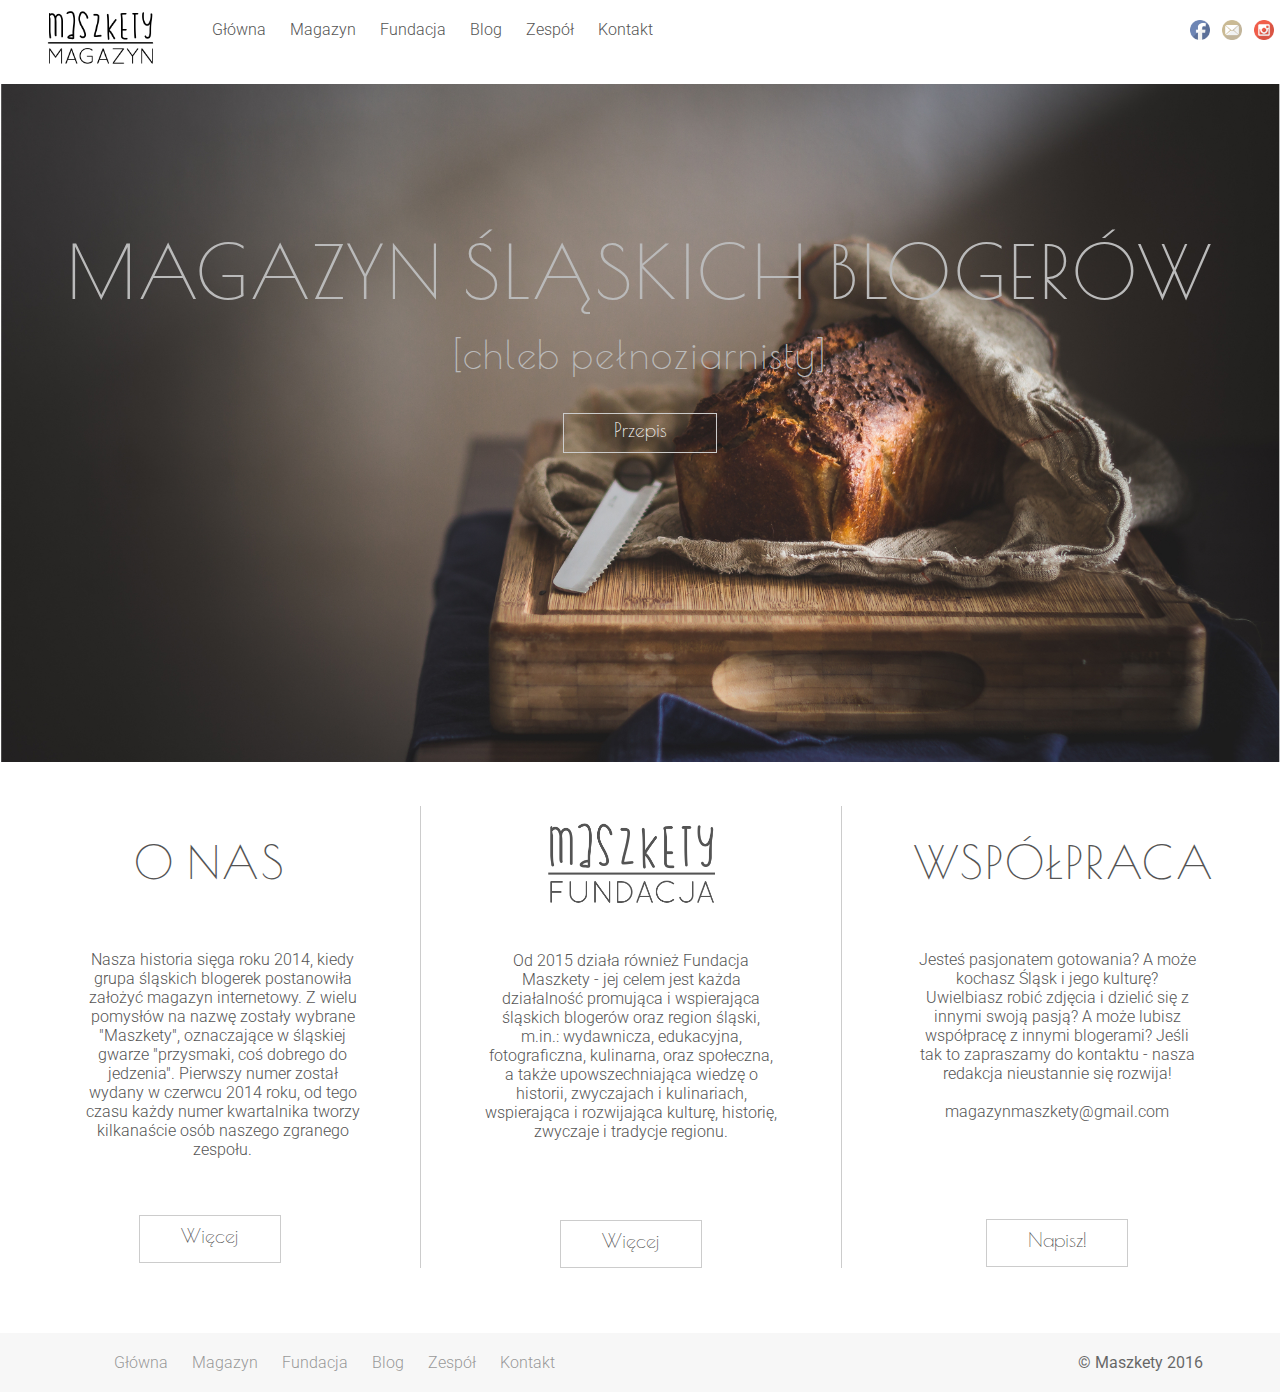
<file: HTML/index.html>
<!DOCTYPE html>
<html lang="pl-PL">
	<head>
		<meta charset="UTF-8">
		<title> Maszkety - magazyn śląskich blogerów </title>
		<meta name="description" content="Lokalne i sezonowe przepisy, a do tego co nieco o historii i kulturze Śląska.">
		<meta name="keywords" content="Magazyn Maszkety, Maszkety, śląscy blogerzy, Śląsk">
		<meta name="author" content="Katarzyna Godlewska">
		<link href='https://fonts.googleapis.com/css?family=Roboto:400,100,300,100italic,300italic,400italic&subset=latin,latin-ext,cyrillic' rel='stylesheet' type='text/css'>
		<link href='https://fonts.googleapis.com/css?family=Poiret+One|Lato&subset=latin,latin-ext' rel='stylesheet' type='text/css'>
		<link rel="stylesheet" href="index.css" type="text/css">
	</head>
	
	<body>

		<header id="header" role="banner">
		<div id="site-banner">
	
			<!-- Logo -->
			<div id="logo">
			<a class="site-logo" href="http://magazynmaszkety.pl" rel="home"><img src="images/logo.png" alt="logo"></a>

			</div>

			<!-- Menu główne -->

			<a href="javascript:void(0);" class="rwd-icon" onclick="responsiveFunction()">☰</a>
			<nav class="main-navigation">
			<ul class="main-menu" id="main-nav">
				
				<li class="menu-item1"><a href="link_main">Główna</a></li>
				<li class="menu-item2"><a href="link_magazine">Magazyn</a></li>
				<li class="menu-item3"><a href="link_fundation">Fundacja</a></li>
				<li class="menu-item4"><a href="link_blog">Blog </a></li>
				<li class="menu-item5"><a href="link_about">Zespół</a></li>
				<li class="menu-item6"><a href="mailto:magazynmaszkety@gmail.com">Kontakt</a></li>
				
				
			</ul>
			</nav>

			<!-- Menu social media -->
			<nav class="social-navigation">
			<ul class="social-menu">

				<li class="social-item2"><a href="link_instagram"><img src="images/icon_insta.png" alt="logo"></a></li>
				<li class="social-item3"><a href="mailto: magazynmaszkety@gmail.com"><img src="images/icon_mail.png" alt="logo"></a></li>
				<li class="social-item1"><a href="link_facebook"><img src="images/icon_fb.png" alt="logo"></a></li>
			</ul>
			</nav>


		
		</div>

		<script>
			function responsiveFunction() {
    			var x = document.getElementById("main-nav");
   				 if (x.className === "main-menu") {
       				 x.className += " responsive";} 

       			else {
       				 x.className = "main-menu";
   					 }
}
</script>
		</header>

		<!-- Zdjęcie oraz teksty na nim -->
		<div class="content">
			<div class="photo-content">
			<img id="background" src="images/background.jpg" alt="background">

			<p class="main-text"> 
			<span class="magazine-title">MAGAZYN ŚLĄSKICH BLOGERÓW </span>
			<br> 
			<br>

			<span class="recipie-title">[chleb pełnoziarnisty]</span>
			
			<br>
			<br>
			<a href="link_recipie" class="recipie-button">Przepis</a>
			</p>
			</div>
		</div>

		<!-- Trzy kolumny -->

		<div class="content-columns">
		
			<div class="about">

				<p class="about-column">

				<span class="about-title">O NAS</span>
				<br>
				<br>
				<span class="about-text"> Nasza historia sięga roku 2014, kiedy grupa śląskich blogerek postanowiła założyć magazyn internetowy. Z wielu pomysłów na nazwę zostały wybrane "Maszkety", oznaczające w śląskiej gwarze "przysmaki, coś dobrego do jedzenia". Pierwszy numer został wydany w czerwcu 2014 roku, od tego czasu każdy numer kwartalnika tworzy kilkanaście osób naszego zgranego zespołu. </span>
				<br>
				<br>
				<a href="link_about" class="about-button">Więcej</a>

				</p>
			
			</div>

			<div class="fundation">
			
				<a class="fundation-logo" rel="home"><img src="images/logo_fundacja.png" alt="logo_fundacja"></a>

				<p class="fundation-text">

				Od 2015 działa również Fundacja Maszkety - jej celem jest każda działalność promująca i wspierająca śląskich blogerów oraz region śląski, m.in.: wydawnicza, edukacyjna, fotograficzna, kulinarna, oraz społeczna, a także upowszechniająca wiedzę o historii, zwyczajach i kulinariach, wspierająca i rozwijająca kulturę, historię, zwyczaje i tradycje regionu.
				<br>
				<br>
				<a href="link_fundation" class="fundation-button">Więcej</a>

				</p>

			</div>

			<div class="cooperation">
			
				<p class="cooperation-column">

				<span class="cooperation-title"> WSPÓŁPRACA </span>
				<br>
				<br>
				<span class="cooperation-text"> Jesteś pasjonatem gotowania? A może kochasz Śląsk i jego kulturę? Uwielbiasz robić zdjęcia i dzielić się z innymi swoją pasją? A może lubisz współpracę z innymi blogerami? Jeśli tak to zapraszamy do kontaktu - nasza redakcja nieustannie się rozwija! <br><br>
				magazynmaszkety@gmail.com </span>
				
				<br>
				<a href="mailto:magazynmaszkety@gmail.com" class="cooperation-button">Napisz!</a>

				</p>

			</div>

		</div>


		
	</body>

	<footer id="footer">
		<div id="site-footer">
			<nav class="footer-navigation">
			<ul class="footer-menu">
				
				<li class="footer-item1"><a href="link_main">Główna</a></li>
				<li class="footer-item2"><a href="link_magazine">Magazyn</a></li>
				<li class="footer-item3"><a href="link_fundation">Fundacja</a></li>
				<li class="footer-item4"><a href="link_blog">Blog </a></li>
				<li class="footer-item5"><a href="link_about">Zespół</a></li>
				<li class="footer-item6"><a href="link_contact">Kontakt</a></li>
			</ul>
			</nav>

			<p id="copyrights"> © Maszkety 2016 </p>
		</div>
	</footer>
	
</html>
</file>
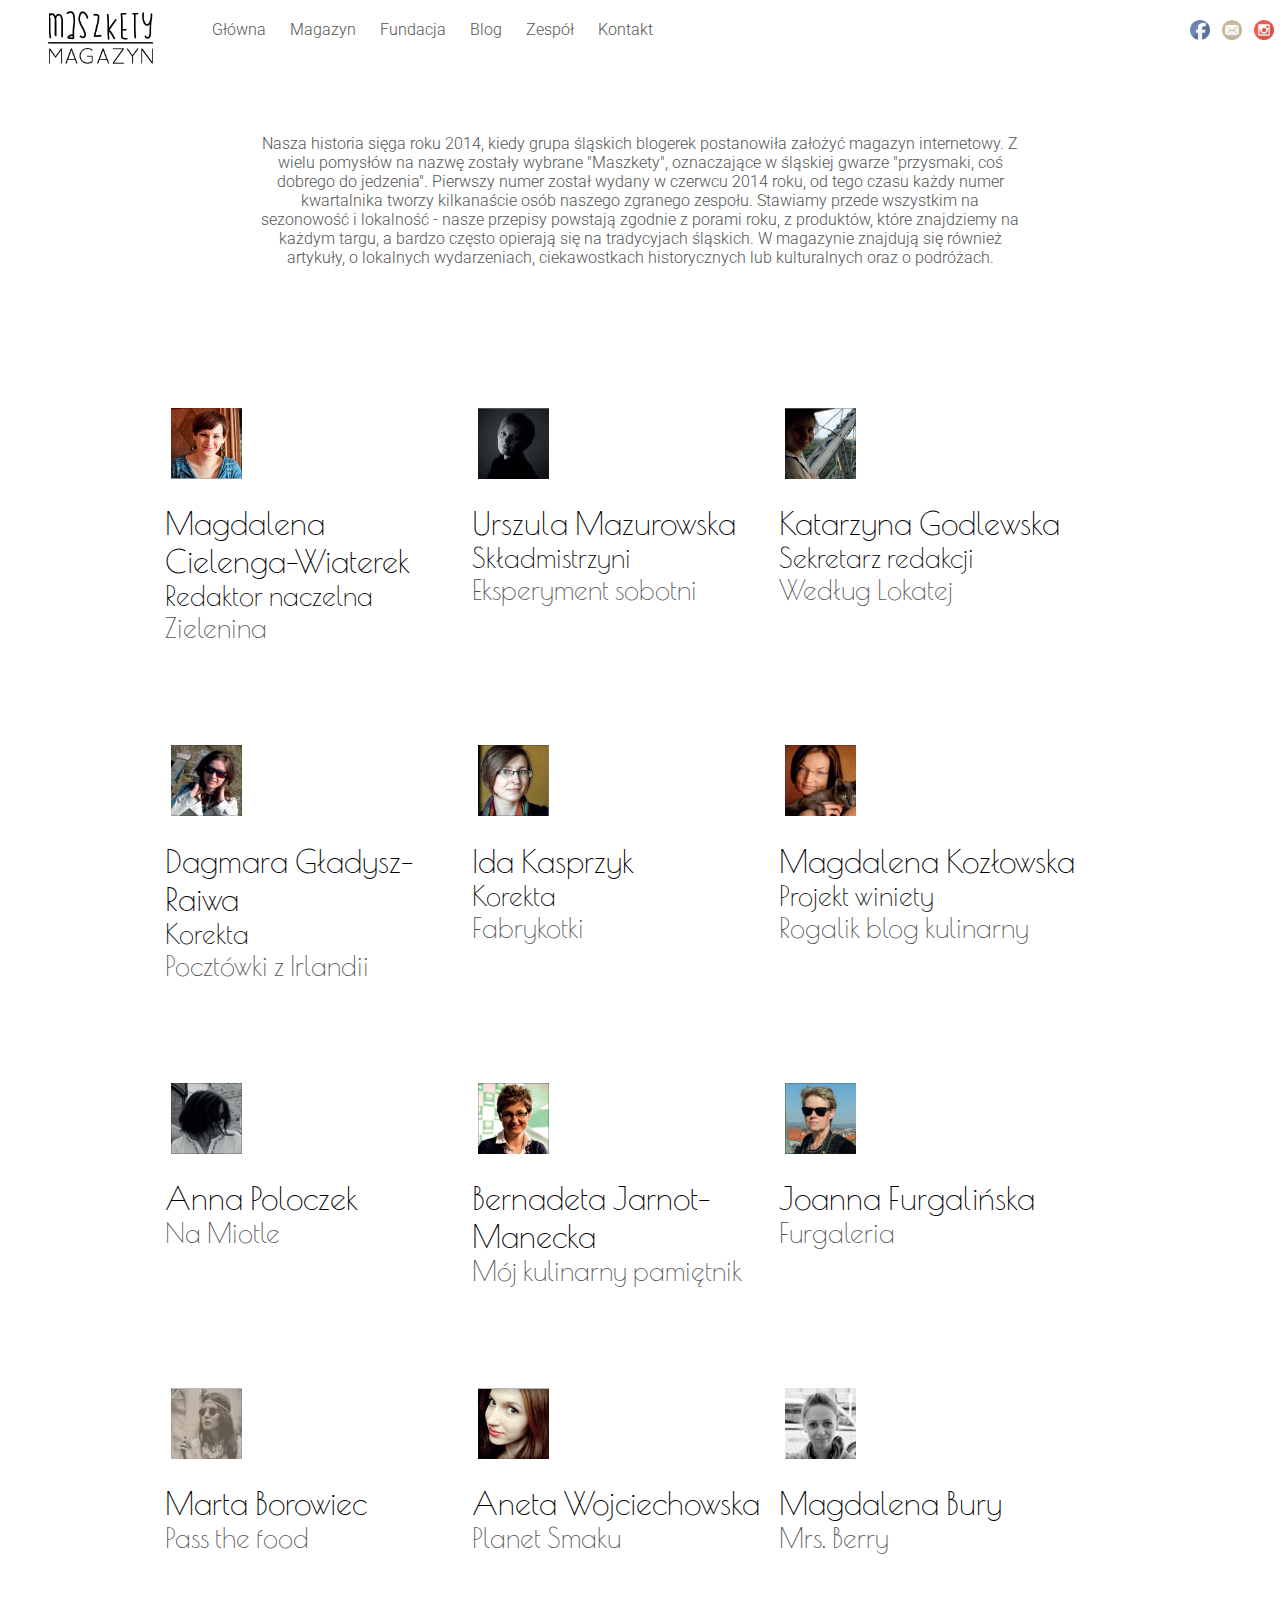
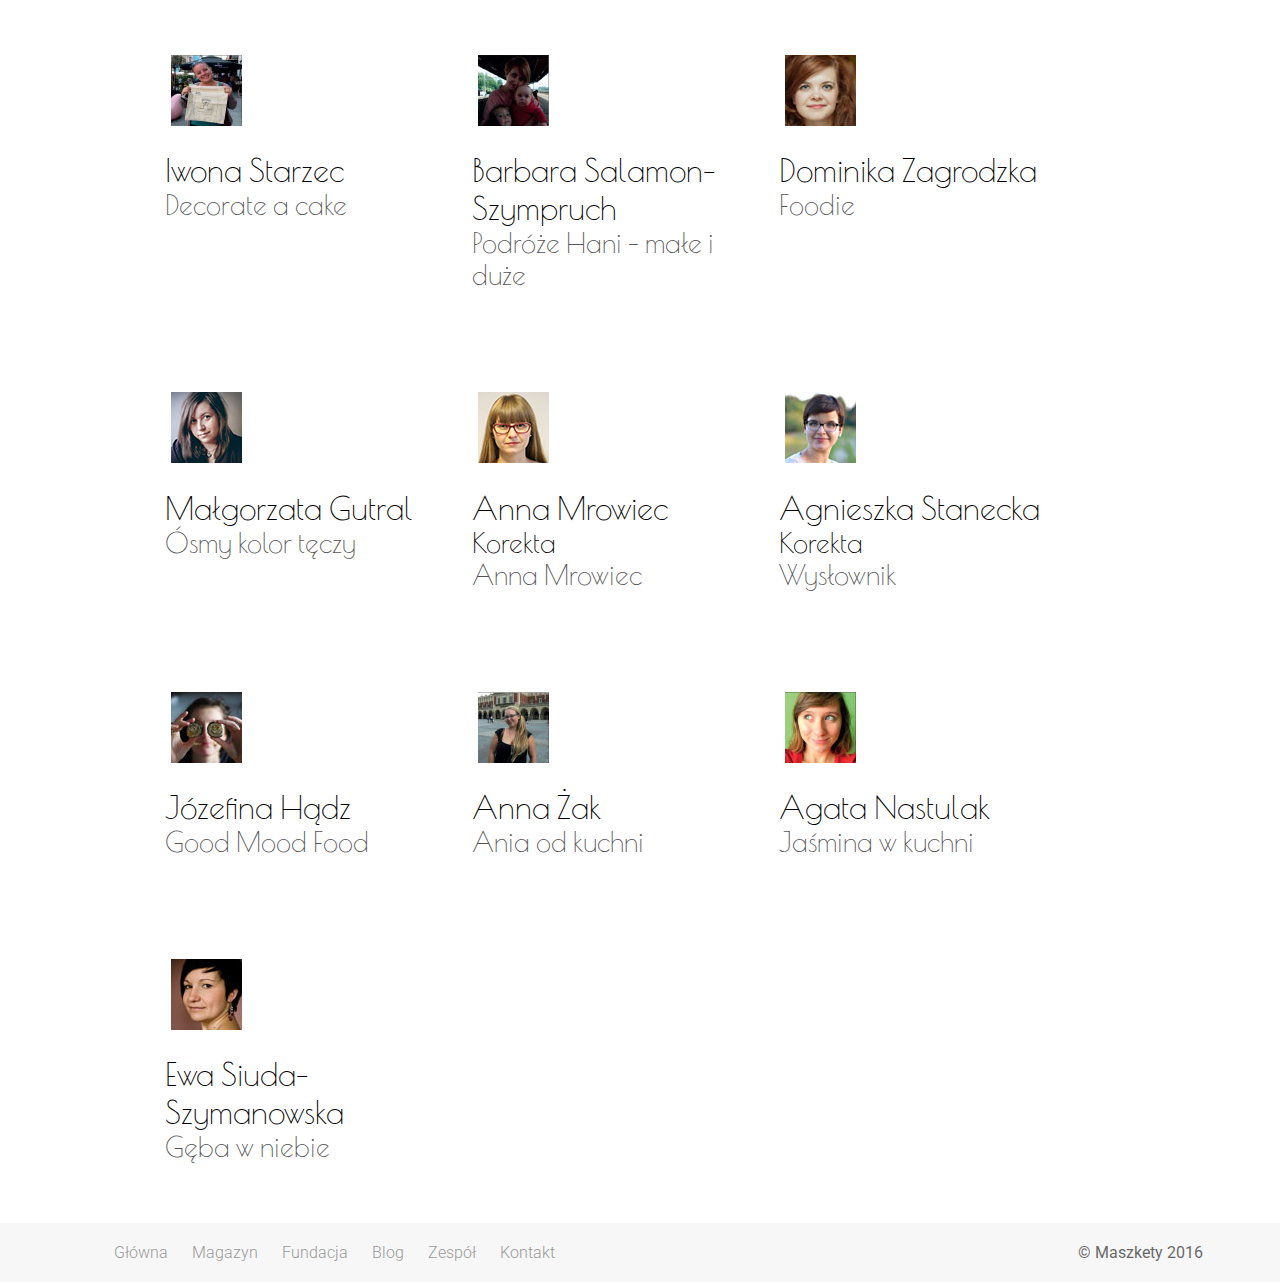
<file: HTML/about.html>
<!DOCTYPE html>
<html lang="pl-PL">
	<head>
		<meta charset="UTF-8">
		<title> Maszkety - magazyn śląskich blogerów </title>
		<meta name="description" content="Nasze numery.">
		<meta name="keywords" content="Magazyn Maszkety, Maszkety, śląscy blogerzy, Śląsk">
		<meta name="author" content="Katarzyna Godlewska">
		<link href='https://fonts.googleapis.com/css?family=Roboto:400,100,300,100italic,300italic,400italic&subset=latin,latin-ext,cyrillic' rel='stylesheet' type='text/css'>
		<link href='https://fonts.googleapis.com/css?family=Poiret+One|Lato&subset=latin,latin-ext' rel='stylesheet' type='text/css'>
		<link rel="stylesheet" href="about.css" type="text/css">
	</head>


	<body>

		<header id="header" role="banner">
		<div id="site-banner">
	
			<!-- Logo -->
			<div id="logo">
			<a class="site-logo" href="http://magazynmaszkety.pl" rel="home"><img src="images/logo.png" alt="logo"></a>

			</div>

			<!-- Menu główne -->

			<button class="rwd-icon" onclick="responsiveFunction()">☰</button>
			<nav class="main-navigation">
			<ul class="main-menu" id="main-nav">
				
				<li class="menu-item1"><a href="link_main">Główna</a></li>
				<li class="menu-item2"><a href="link_magazine">Magazyn</a></li>
				<li class="menu-item3"><a href="link_fundation">Fundacja</a></li>
				<li class="menu-item4"><a href="link_blog">Blog </a></li>
				<li class="menu-item5"><a href="link_about">Zespół</a></li>
				<li class="menu-item6"><a href="mailto:magazynmaszkety@gmail.com">Kontakt</a></li>
				
				
			</ul>
			</nav>

			<!-- Menu social media -->
			<nav class="social-navigation">
			<ul class="social-menu">

				<li class="social-item2"><a href="link_instagram"><img src="images/icon_insta.png" alt="logo"></a></li>
				<li class="social-item3"><a href="mailto: magazynmaszkety@gmail.com"><img src="images/icon_mail.png" alt="logo"></a></li>
				<li class="social-item1"><a href="link_facebook"><img src="images/icon_fb.png" alt="logo"></a></li>
			</ul>
			</nav>


		
		</div>

		<script>
			function responsiveFunction() {
    			var x = document.getElementById("main-nav");
   				 if (x.className === "main-menu") {
       				 x.className += " responsive";} 

       			else {
       				 x.className = "main-menu";
   					 }
			}
		</script>
		</header>

	<body>

	<div class="full-text">

		Nasza historia sięga roku 2014, kiedy grupa śląskich blogerek postanowiła założyć magazyn internetowy. Z wielu pomysłów na nazwę zostały wybrane "Maszkety", oznaczające w śląskiej gwarze "przysmaki, coś dobrego do jedzenia". Pierwszy numer został wydany w czerwcu 2014 roku, od tego czasu każdy numer kwartalnika tworzy kilkanaście osób naszego zgranego zespołu.
		Stawiamy przede wszystkim na sezonowość i lokalność - nasze przepisy powstają zgodnie z porami roku, z produktów, które znajdziemy na każdym targu, a bardzo często opierają się na tradycyjach śląskich. W magazynie znajdują się również artykuły, o lokalnych wydarzeniach, ciekawostkach historycznych lub kulturalnych oraz o podróżach. 
		
	</div>
	
	<div class="grid">

		<div class="bp-col-push-1-8 bp-col-1-4">

			<button class="image" onclick="toggleFunction('text-MagdaCW')"><img src="images/team/magda_cielenga.jpg" alt="Magda"></button>
		
			<h1 class="name"> Magdalena Cielenga-Wiaterek</h1>
			<h2 class="position"> Redaktor naczelna</h2>
			<a href="http://zielenina.blogspot.com" class="address">Zielenina</a>
			<p id="text-MagdaCW"> Gliwiczanka, Ślązaczka z dziada, pradziada. Wegetarianka od wielu lat. Prowadzi warsztaty kulinarne dla dzieci i dorosłych. </p>

		</div>

		<div class="bp-col-push-1-8 bp-col-1-4">

			<button class="image" onclick="toggleFunction('text-UlaM')"><img src="images/team/urszula.jpg" alt="Ula"></button>

			<h1 class="name"> Urszula Mazurowska</h1>
			<h2 class="position"> Składmistrzyni</h2>
			<a href="http://eksperymentsobotni.blox.pl/" class="address">Eksperyment sobotni </a>
			<p id="text-UlaM"> Wielbicielka zapachu farby drukarskiej, upcyclingu, ładnie wydanych książek oraz smaków nieoczywistych. </p>



		</div>

		<div class="bp-col-push-1-8 bp-col-1-4">

			<button class="image" onclick="toggleFunction('text-KasiaG')"><img src="images/team/katarzyna_griksa.jpg" alt="Kasia"></button>

			<h1 class="name"> Katarzyna Godlewska</h1>
			<h2 class="position"> Sekretarz redakcji</h2>

			<a href="http://wedlug-lokatej.blogspot.com" class="address">Według Lokatej </a>
			<p id="text-KasiaG">Miłośniczka dobrze parzonej kawy. Nie boi się wyzwań i lubi próbować nowych rzeczy, od azjatyckich potraw do sportów ekstremalnych. </p>

		</div>

	</div>

	<div class="grid">

		<div class="bp-col-push-1-8 bp-col-1-4">

			<button class="image" onclick="toggleFunction('text-DagaG')"><img src="images/team/Dagmara_gladysz.jpg" alt="Daga"></button>

			<h1 class="name"> Dagmara Gładysz-Raiwa </h1>
			<h2 class="position">Korekta </h2>
			<a href="http://pocztowkizirlandii.wordpress.com/" class="address">Pocztówki z Irlandii</a>
			<p id="text-DagaG"> Filolog, która została kucharzem.Z miłości wyemigrowała do Irlandii. Kocha, gotuje, haftuje, zaś w wolnych chwilach uczy Irlandczyków języka polskiego. </p>


		</div>

		<div class="bp-col-push-1-8 bp-col-1-4">

			<button class="image" onclick="toggleFunction('text-IdaK')"><img src="images/team/idakasprzyk.jpg" alt="Ida"></button>

			<h1 class="name"> Ida Kasprzyk </h1>
			<h2 class="position"> Korekta </h2>
			<a href="http://www.fabrykotki.pl/" class="address">Fabrykotki </a>
			<p id="text-IdaK"> Człowiek-orkiestra, czasami tylko gubi gdzieś dyrygenta. Maluje na koszulkach, rymuje, redaguje, fotografuje, śpiewa. Z wykształcenia polonistka, z wyboru mama, prywatnie leń i prostak. </p>


		</div>

		<div class="bp-col-push-1-8 bp-col-1-4">

			<button class="image" onclick="toggleFunction('text-MagdaK')"><img src="images/team/magdalena_kozlowska.jpg" alt="Magda"></button>

			<h1 class="name"> Magdalena Kozłowska </h1>
			<h2 class="position"> Projekt winiety </h2>
			<a href="http://www.rogalikblog.pl/" class="address">Rogalik blog kulinarny </a>
			<p id="text-MagdaK">Celebrowanie wspólnych posiłków to dla niej ważna część codziennego życia. Z wykształcenia magister sztuki, z zamiłowania fotograf, prywatnie szczęśliwa mama. </p>


		</div>
		

	</div>


	<div class="grid">

		<div class="bp-col-push-1-8 bp-col-1-4">

			<button class="image" onclick="toggleFunction('text-AniaP')"><img src="images/team/ania_poloczek.jpg" alt="Ania"></button>

			<h1 class="name"> Anna Poloczek </h1>
			<a href="http://namiotle.pl" class="address">Na Miotle </a>
			<p id="text-AniaP"> Ania to bohaterka naszego letniego numeru. Więcej informacji o jej pasjach znajdziecie na stronach magazynu. </p>


		</div>

		<div class="bp-col-push-1-8 bp-col-1-4">

			<button class="image" onclick="toggleFunction('text-Berni')"><img src="images/team/bernadetta.jpg" alt="Bernadeta"></button>

			<h1 class="name"> Bernadeta Jarnot-Manecka </h1>
			<a href="http://mojkulinarnypamietnik.blogspot.com/" class="address">Mój kulinarny pamiętnik </a>
			<p id="text-Berni">Gotuje, bo to jest coś, co sprawia, że życie nabiera barw. Największą radość sprawia jej, gdy córka po zjedzeniu całuje ją w policzek i mówi „Mami, to było pyszne”.</p>


		</div>

		<div class="bp-col-push-1-8 bp-col-1-4">

			<button class="image" onclick="toggleFunction('text-AsiaF')"><img src="images/team/furgalinska.jpg" alt="Asia"></button>

			<h1 class="name"> Joanna Furgalińska </h1>
			<a href="http://www.furgaleria.pl/blog" class="address">Furgaleria </a>
			<p id="text-AsiaF"> Urodzona w Katowicach autorka ilustracji do kilkudziesięciu książek. Wydała kilka autorskich książek dla dzieci oraz „Ślónsko godka – ilustrowany słownik dla Hanysów i Goroli”. </p>


		</div>



	</div>

	<div class="grid">

		<div class="bp-col-push-1-8 bp-col-1-4">

			<button class="image" onclick="toggleFunction('text-MartaB')"><img src="images/team/marta_borowiec.jpg" alt="Marta"></button>

			<h1 class="name"> Marta Borowiec </h1>
			<a href="http://pass-the-food.blogspot.com/" class="address">Pass the food </a>
			<p id="text-MartaB"> Marudzi ponad miarę, ale wszystko, co robi, stara się robić na 100%. Dzień bez koktajlu owocowego i kostki czekolady uważa za stracony.</p>


		</div>

		<div class="bp-col-push-1-8 bp-col-1-4">

			<button class="image" onclick="toggleFunction('text-AnetaW')"><img src="images/team/aneta_wojciechowska.jpg" alt="Aneta"></button>

			<h1 class="name"> Aneta Wojciechowska </h1>
			<a href="http://www.planeta-smaku.pl/" class="address">Planet Smaku</a>
			<p id="text-AnetaW">Nieustanna poszukiwaczka nowych smaków, miejsc i wrażeń. Przeciwniczka rutyny zarówno w życiu, jak i w kuchni. </p>


		</div>

		<div class="bp-col-push-1-8 bp-col-1-4">

			<button class="image" onclick="toggleFunction('text-MagdaB')"><img src="images/team/magdalena_scibor.jpg" alt="Magda"></button>

			<h1 class="name"> Magdalena Bury </h1>
			<a href="http://mrs-berry.blogspot.com/" class="address">Mrs. Berry </a>
			<p id="text-MagdaB">Z przypadku urzędniczka, z pasji fotograf kulinarny i szef własnej kuchni. Lubi eksperymenty kulinarne, ale o sprawdzonych przepisach nie zapomina i często do nich wraca. Nadmiernie używa (i spożywa!) orzechy i cynamon.</p>


		</div>


	</div>



	<div class="grid">

		<div class="bp-col-push-1-8 bp-col-1-4">

			<button class="image" onclick="toggleFunction('text-IwonaS')"><img src="images/team/iwona.jpg" alt="Iwona"></button>

			<h1 class="name"> Iwona Starzec </h1>
			<a href="http://decorate-a-cake.blogspot.com/" class="address">Decorate a cake </a>
			<p id="text-IwonaS"> Robi to, co kocha, i oddaje się temu bez reszty. Ma wiele marzeń, które ma w planach spełnić. Zawsze wesoła i uśmiechnięta, uwielbia ludzi, a oni uwielbiają ją! </p>


		</div>

		<div class="bp-col-push-1-8 bp-col-1-4">

			<button class="image" onclick="toggleFunction('text-Basia')"><img src="images/team/basia_szympruch.jpg" alt="Basia"></button>

			<h1 class="name"> Barbara Salamon-Szympruch </h1>
			<a href="http://www.podrozehani.pl/" class="address">Podróże Hani - małe i duże</a>
			<p id="text-Basia">Żona Kamila, mama Hani i Huberta. Zawodowo związana z turystyką, dlatego też w wolnych chwilach stara się pokazać dzieciakom wszystkie ciekawe miejsca w okolicy i nie tylko.</p>


		</div>

		<div class="bp-col-push-1-8 bp-col-1-4">

			<button class="image" onclick="toggleFunction('text-Dominika')"><img src="images/team/dominika_zagrodzka.jpg" alt="Dominika"></button>

			<h1 class="name"> Dominika Zagrodzka </h1>
			<a href="http://foodie.blog.onet.pl/" class="address">Foodie</a>
			<p id="text-Dominika"> Więcej czyta niż gotuje; zawsze gotowa do dyskusji o tym, co przed chwilą zjadła. Wielbicielka kruchego ciasta.</p>

		</div>

		
	</div>

	

	<div class="grid">

		<div class="bp-col-push-1-8 bp-col-1-4">

			<button class="image" onclick="toggleFunction('text-GosiaG')"><img src="images/team/gosiagutral.jpg" alt="Gosia"></button>

			<h1 class="name"> Małgorzata Gutral </h1>
			<a href="http://osmykolorteczy.blog.pl/" class="address">Ósmy kolor tęczy </a>
			<p id="text-GosiaG"> Niepoprawna marzycielka, kochająca dobrą książkę, kawę i zachody słońca nad morzem. Miłośniczka domowej, sezonowej kuchni i gotowania wspólnie z dziećmi. </p>


		</div>

		<div class="bp-col-push-1-8 bp-col-1-4">

			<button class="image" onclick="toggleFunction('text-AniaM')"><img src="images/team/annamrowiec.jpg" alt="Ania"></button>

			<h1 class="name"> Anna Mrowiec </h1>
			<h2 class="position">Korekta</h2>
			<a href="https://www.facebook.com/anna.mrowiec.969" class="address">Anna Mrowiec </a>
			<p id="text-AniaM">Lyszczanka, mieszka i pracuje w Zabrzu. Czyta, słucha, ogląda. W wolnych chwilach także piecze lub gotuje. </p>


		</div>

		<div class="bp-col-push-1-8 bp-col-1-4">

			<button class="image" onclick="toggleFunction('text-Agnieszka')"><img src="images/team/agnieszka_sanecka.jpg" alt="Agnieszka"></button>

			<h1 class="name"> Agnieszka Stanecka </h1>
			<h2 class="position">Korekta</h2>
			<a href="http://wyslownik.blogspot.com/" class="address">Wysłownik </a>
			<p id="text-Agnieszka">Człowiek o wielu twarzach: filolog, korektor, weganka, wielbicielka kotów, a po godzinach grafomanka i czytelniczka.</p>


		</div>


	</div>

	<div class="grid">

		<div class="bp-col-push-1-8 bp-col-1-4">

			<button class="image" onclick="toggleFunction('text-Jozefina')"><img src="images/team/jozefina.jpg" alt="Józefina"></button>

			<h1 class="name"> Józefina Hądz </h1>
			<a href="http://goodmoodfood-goodmoodfood.blogspot.com/" class="address">Good Mood Food </a>
			<p id="text-Jozefina">Matka dzieciom, żona mężowi. Mól książkowy i hummusożerca. Uwielbia zapach drożdży o poranku, kocha morze</p>


		</div>

		<div class="bp-col-push-1-8 bp-col-1-4">

			<button class="image" onclick="toggleFunction('text-AniaZ')"><img src="images/team/anna_labonska.jpg" alt="Ania"></button>

			<h1 class="name"> Anna Żak </h1>
			<a href="http://ania-od-kuchni.blog.pl/" class="address">Ania od kuchni </a>
			<p id="text-AniaZ">Jest wierną miłośniczką Śląska i Ślązaków oraz kultywuje na co dzień górnośląskie tradycje. Zwolenniczka kuchni smacznej, zdrowej i nieskomplikowanej.</p>


		</div>

		<div class="bp-col-push-1-8 bp-col-1-4">

			<button class="image" onclick="toggleFunction('text-AgataN')"><img src="images/team/agata.jpg" alt="Agata"></button>

			<h1 class="name"> Agata Nastulak </h1>
			<a href="http://dreamytaste.blogspot.com/" class="address">Jaśmina w kuchni </a>
			<p id="text-AgataN">Zainteresowana kuchniami świata, zwłaszcza indyjską. Miłośniczka zielonej herbaty i dobrej książki. Osoba skromna, zawsze uśmiechnięta i ciekawa świata. </p>


		</div>


	</div>

	<div class="grid">

		<div class="bp-col-push-1-8 bp-col-1-4">

			<button class="image" onclick="toggleFunction('text-EwaS')"><img src="images/team/ewa_siuda.jpg" alt="Ewa"></button>

			<h1 class="name"> Ewa Siuda-Szymanowska </h1>
			<a href="http://gebawniebie.blogspot.com/" class="address">Gęba w niebie </a>
			<p id="text-EwaS">Piecze, gotuje, pisze, śpiewa, odkrywa świat z małym człowiekiem. Uwielbia czekoladę i dobre filmy. </p>


		</div>

	</div>

	<script>
               function toggleFunction(textId){
                   var div = document.getElementById(textId);
                   
                   if (div.style.display =="inline-block"){
                       div.style.display = "none";
                       return;
                   }
                   div.style.display ="inline-block";
             }
           </script>


	</body>


	<footer id="footer">
		<div id="site-footer">
			<nav class="footer-navigation">
			<ul class="footer-menu">
				
				<li class="footer-item1"><a href="link_main">Główna</a></li>
				<li class="footer-item2"><a href="link_magazine">Magazyn</a></li>
				<li class="footer-item3"><a href="link_fundation">Fundacja</a></li>
				<li class="footer-item4"><a href="link_blog">Blog </a></li>
				<li class="footer-item5"><a href="link_about">Zespół</a></li>
				<li class="footer-item6"><a href="link_contact">Kontakt</a></li>
			</ul>
			</nav>

			<p id="copyrights"> © Maszkety 2016 </p>
		</div>
	</footer>


</html>
</file>
<file: HTML/index.css>
body {

	display: inline-block;
	margin: 0px;
	text-align: center;
	width: 100%;
	box-sizing: border-box;
	
}

/* Nagłówek */

#header {

	width: 100%;
	padding: 10 20;
	display: inline-block;
	clear: both;
	overflow: auto;
	box-sizing: border-box;

}

/* Logo */

	.logo, .main-navigation, .footer-navigation {

		display: inline-block;
		float: left;
	}

		.site-logo img {

			height: 80px;
			float: left;
			padding: 0 20px;
			display: inline-block;
	
		}

/* Menu główne*/

		.main-navigation ul {

			width: 100%;
			padding: 0;
			margin: 0;
			list-style: none;
			float: left;
			display: inline-block;
	
		}

		.rwd-icon {

			display: none;
		}

		.menu-item1, .menu-item2,
		.menu-item3, .menu-item4,
		.menu-item5, .menu-item6 {

			display: inline-block;
			float: left;
		}

			.menu-item1 a, .menu-item2 a,
			.menu-item3 a, .menu-item4 a,
			.menu-item5 a, .menu-item6 a {

				float: left;
				text-align: left;
				font-size: 100%;
				font-weight: 300;
				font-family: Roboto, sans-serif;
				color: #545454;
				padding: 20px 12px;
				text-decoration: none;
				display: inline-block;

			}

			.menu-item1 a:hover, .menu-item2 a:hover,
			.menu-item3 a:hover, .menu-item4 a:hover,
			.menu-item5 a:hover, .menu-item6 a:hover {

				color: #B4CED6;

			}

	@media only screen and (max-width: 760px) {

		.logo, .site-logo img {

			float: right;
			padding: 0px;
		}

		.menu-item1, .menu-item2,
		.menu-item3, .menu-item4,
		.menu-item5, .menu-item6 {

			display: none;
		}

		.rwd-icon {

			float: left;
			display: block;
			margin-top: 2.2vh;
			margin-left: 2vw;
			text-decoration: none;
			color: #363636;
			font-size: 30px;
		}


		.main-menu.responsive {

			position: relative;

		}

		.main-menu.responsive .rwd-icon {

			position: absolute;
			right: 0;
			top: 0;
		}	

		.main-menu.responsive .menu-item1 {

			float: none;
			display: block;
			margin-left: -30px;
			
		}

		.main-menu.responsive .menu-item2,
		.main-menu.responsive .menu-item3,
		.main-menu.responsive .menu-item4,
		.main-menu.responsive .menu-item5,
		.main-menu.responsive .menu-item6 {

			float: none;
			display: block;
			margin-left: -30px;
		
		}

		.main-menu.responsive .menu-item1 a {

			display: block;
			text-align: left;
			bottom: 15px;
			margin-top: 60px;
			padding: 5px;
			

		}


		.main-menu.responsive .menu-item2 a,
		.main-menu.responsive .menu-item3 a,
		.main-menu.responsive .menu-item4 a,
		.main-menu.responsive .menu-item5 a,
		.main-menu.responsive .menu-item6 a {

			display: block;
			text-align: left;
			bottom: 15px;
			top: 10px;
			padding: 5px;
		}
		

	}

/*Menu social media */

	.social-navigation {
		float: right;
		display: inline-block;
	}

		.social-navigation ul {

			width: 100%;
			padding: 0;
			margin: 0;
			list-style: none;
			float: right;
			display: inline-block;
	
		}


		.social-item1, .social-item2,
		.social-item3 {

			display: inline-block;
			float: right;
		}


			.social-item1 a img, .social-item2 a img,
			.social-item3 a img {

				float: right;
				padding: 20px 6px;
				display: inline-block;
				height: 20px;

			}

	@media only screen and (max-width: 760px) {

			.social-item1 a img, .social-item2 a img,
			.social-item3 a img {

				display: none;
			}
			}


/* Zdjęcie oraz napisy na nim */

	.photo-content {

		text-align: center;
		width: 100%;
		position: relative;
		box-sizing: border-box;
	}


		.photo-content img{

			width: 100%;
			margin-right: -5px;
			margin-left: -5px;
			height: auto;
		}


		.main-text {
			position: absolute;
			top: 10vw;
			text-align: center;
			margin-left: auto;
			margin-right: auto;
			width: 100%;
		}

			.main-text span.magazine-title {

				font-weight: 300;
				font-family: Poiret One, sans-serif;
				color: #BABABA;
				letter-spacing: 0.2vw;
				word-wrap: break-word;
				font-size: 5.8vw;
			
			}

			.main-text span.recipie-title {

				font-size: 3vw;
				font-weight: 300;
				font-family: Poiret One, sans-serif;
				color: #BABABA;
				letter-spacing: 0.15vw;
				word-wrap: break-word;
			}


			/* Przycisk do przepisu*/

			.main-text .recipie-button {

				display: inline-block;
				border: 0.1vw solid #cccccc;
				font-family: Poiret One, sans-serif;
				height: 2.2vw;
				width: 10vw;
				text-align: center;
	            padding: 0.4vw 0.9vw;
	            margin-top: 2vh;

			}

			.main-text a.recipie-button {

				text-decoration: none;
				color: #FFFFFF;
				font-size: 1.5vw;
			}

			.main-text a.recipie-button:hover {

				background-color: #CCCCCC;
				filter:alpha(opacity=60); /*IE*/
				opacity: 0.6;
	            -moz-opacity:0.6; /*Old MF*/
			}


	/* Trzy kolumny */

	.content-columns {

		margin-top: 40px;
		width: 100%;
		margin-bottom: 20px;
	}

		/* O nas */

		.about {

			position: relative;
			float: left;
			display: inline-block;
			width: 420px;
		}



		.about-column .about-title {

				width: 60%;
				font-family: Poiret One, sans-serif;
				font-size: 45px;
				text-align: center;
				margin-top: 40px;
				letter-spacing: 2px;
				font-weight: 300;
				line-height: 80px;
				color: #545454;


			}

			.about-text {

				width: 68%;
				margin-left: 80px;
				margin-top: 30px;
				text-align: center;
				font-family: Roboto, sans-serif;
				font-size: 16px;
				font-weight: 300;
				display: block;
				color: #545454;
			}

			/* Przycisk do Zespół*/

			.about-column .about-button {

				display: inline-block;
				border: 1px solid #cccccc;
				font-family: Poiret One, sans-serif;
				height: 30px;
				width: 120px;
				text-align: center;
	            padding: 8px 10px;
	            margin-top: 20px;
			}

			.about-column a.about-button {

				text-decoration: none;
				color: #545454;
				font-size: 20px;
			}

			.about-column a.about-button:hover {

				background-color: #CCCCCC;
				filter:alpha(opacity=60); /*IE*/
				opacity: 0.6;
	            -moz-opacity:0.6; /*Old MF*/
			}



		/* Fundacja */

		.fundation {

			position: relative;
			float: left;
			border-top: none;
			border-left: 1px solid #CCCCCC;
			border-bottom: none;
			border-right: 1px solid #CCCCCC;
			display: inline-block;
			width: 420px;
		
		}

			.fundation-logo img {

				margin: auto;
				width: 60%;

			}


			.fundation-text {

				width: 70%;
				margin: auto;
				text-align: center;
				font-family: Roboto, sans-serif;
				font-size: 16px;
				font-weight: 300;
				color: #545454;
				margin-top: 15px;

			}

			/* Przycisk do Fundacja*/

			.fundation-text .fundation-button {

				display: inline-block;
				border: 1px solid #cccccc;
				font-family: Poiret One, sans-serif;
				height: 30px;
				width: 120px;
				text-align: center;
	            padding: 8px 10px;
	            margin-top: 60px;

			}

			.fundation-text a.fundation-button {

				text-decoration: none;
				color: #545454;
				font-size: 20px;
			}

			.fundation-text a.fundation-button:hover {

				background-color: #CCCCCC;
				filter:alpha(opacity=60); /*IE*/
				opacity: 0.6;
	            -moz-opacity:0.6; /*Old MF*/
			}


		/* Współpraca */

		.cooperation {

			position: relative;
			float: left;
			display: inline-block;
			width: 400px;
		}

			.cooperation-column .cooperation-title {

				width: 60%;
				font-family: Poiret One, sans-serif;
				font-size: 45px;
				text-align: center;
				margin-top: 40px;
				letter-spacing: 2px;
				font-weight: 300;
				line-height: 80px;
				color: #545454;
				margin-left: 45px;


			}

			.cooperation-text {

				width: 70%;
				margin-left: 75px;
				text-align: center;
				font-family: Roboto, sans-serif;
				font-size: 16px;
				font-weight: 300;
				display: block;
				color: #545454;
				margin-top: 30px;
			}

			/* Przycisk do Współpraca*/

			.cooperation-column .cooperation-button {

				display: inline-block;
				border: 1px solid #cccccc;
				font-family: Poiret One, sans-serif;
				height: 30px;
				width: 120px;
				text-align: center;
	            padding: 8px 10px;
	            margin-top: 80px;
	            margin-left: 30px;

			}

			.cooperation-column a.cooperation-button {

				text-decoration: none;
				color: #545454;
				font-size: 20px;
			}

			.cooperation-column a.cooperation-button:hover {

				background-color: #CCCCCC;
				filter:alpha(opacity=60); /*IE*/
				opacity: 0.6;
	            -moz-opacity:0.6; /*Old MF*/
			}

	@media only screen and (max-width: 1255px) {

		.fundation {

			border-right: none;
		}
	}			



	@media only screen and (max-width: 400px) {

		.about, .cooperation, .fundation {
				
			width: 320px;
		}

			.about-column .about-title {

				margin-left: 40px;
			}

			.about-column .about-button {

				margin-left: 50px;
				margin-top: 20px;
			}


			.fundation-logo img {

				margin-left: 40px;
			}

			.fundation-text {

				margin-left: 70px;
			}

			.fundation-text .fundation-button {

				margin-left: 12px;
				margin-top: 20px;
			}

			.cooperation-column .cooperation-button {

				margin-left: 60px;
				margin-top: 20px;
			}

		}



			/* Stopka */

		#footer {

			width: 100%;
			display: inline-block;
			clear: both;
			overflow: auto;
			box-sizing: border-box;
			margin-top: 50px;
			background-color: #F2F2F2;
			filter:alpha(opacity=60); /*IE*/
			opacity: 0.6;
	        -moz-opacity:0.6; /*Old MF*/

		}

			.footer-navigation ul {

				width: 100%;
				padding: 0;
				margin: 0 0 0 8vw;
				margin:;
				list-style: none;
				float: left;
				display: inline-block;
	
			}


				.footer-item1, .footer-item2,
				.footer-item3, .footer-item4,
				.footer-item5, .footer-item6 {

					display: inline-block;
					float: left;
				}

				.footer-item1 a, .footer-item2 a,
				.footer-item3 a, .footer-item4 a,
				.footer-item5 a, .footer-item6 a {

					float: left;
					text-align: left;
					font-size: 100%;
					font-weight: 300;
					font-family: Roboto, sans-serif;
					color: #545454;
					padding: 20px 12px;
					text-decoration: none;
					display: inline-block;

				}

				.footer-item1 a:hover, .footer-item2 a:hover,
				.footer-item3 a:hover, .footer-item4 a:hover,
				.footer-item5 a:hover, .footer-item6 a:hover {

					color: #8AA3AB;

				}

			#copyrights {

				float: right;
				font-family: Roboto, sans-serif;
				margin-right: 6vw;
				margin-top: 20px;
			}

		@media only screen and (max-width: 760px) {

			.footer-item1, .footer-item2,
			.footer-item3, .footer-item4,
			.footer-item5, .footer-item6 {

				display: none;

			}

			#copyrights {

				text-align: center;
				margin: 20px 0;
				float: none;
			}

		}
</file>
<file: HTML/about.css>
html {

	min-height: 100%;
	margin: 0;
	box-sizing: border-box;
}

body {

	display: inline-block;
	margin: 0;
	text-align: center;
	width: 100%;
	box-sizing: border-box;
	
}

/* Nagłówek */

#header {

	width: 100%;
	padding: 10 20;
	display: inline-block;
	clear: both;
	overflow: auto;
	box-sizing: border-box;

}

/* Logo */

	.logo, .main-navigation, .footer-navigation {

		display: inline-block;
		float: left;
	}

		.site-logo img {

			height: 80px;
			float: left;
			padding: 0 20px;
			display: inline-block;
	
		}

/* Menu główne*/

		.main-navigation ul {

			width: 100%;
			padding: 0;
			margin: 0;
			list-style: none;
			float: left;
			display: inline-block;
	
		}

		.rwd-icon {

			display: none;
		}

		.menu-item1, .menu-item2,
		.menu-item3, .menu-item4,
		.menu-item5, .menu-item6 {

			display: inline-block;
			float: left;
		}

			.menu-item1 a, .menu-item2 a,
			.menu-item3 a, .menu-item4 a,
			.menu-item5 a, .menu-item6 a {

				float: left;
				text-align: left;
				font-size: 100%;
				font-weight: 300;
				font-family: Roboto, sans-serif;
				color: #545454;
				padding: 20px 12px;
				text-decoration: none;
				display: inline-block;

			}

			.menu-item1 a:hover, .menu-item2 a:hover,
			.menu-item3 a:hover, .menu-item4 a:hover,
			.menu-item5 a:hover, .menu-item6 a:hover {

				color: #B4CED6;

			}

	@media only screen and (max-width: 760px) {

		.logo, .site-logo img {

			float: right;
			padding: 0px;
		}

		.menu-item1, .menu-item2,
		.menu-item3, .menu-item4,
		.menu-item5, .menu-item6 {

			display: none;
		}


		.rwd-icon {

			float: left;
			display: block;
			margin-top: 2.2vh;
			margin-left: 2vw;
			text-decoration: none;
			color: #363636;
			font-size: 30px;
			background-color: #ffffff;
			border: none;
		}


		.main-menu.responsive {

			position: relative;

		}

		.main-menu.responsive .rwd-icon {

			position: absolute;
			right: 0;
			top: 0;
		}	

		.main-menu.responsive .menu-item1 {

			float: none;
			display: block;
			margin-left: -30px;
			
		}

		.main-menu.responsive .menu-item2,
		.main-menu.responsive .menu-item3,
		.main-menu.responsive .menu-item4,
		.main-menu.responsive .menu-item5,
		.main-menu.responsive .menu-item6 {

			float: none;
			display: block;
			margin-left: -30px;
		
		}

		.main-menu.responsive .menu-item1 a {

			display: block;
			text-align: left;
			bottom: 15px;
			margin-top: 60px;
			padding: 5px;
			

		}


		.main-menu.responsive .menu-item2 a,
		.main-menu.responsive .menu-item3 a,
		.main-menu.responsive .menu-item4 a,
		.main-menu.responsive .menu-item5 a,
		.main-menu.responsive .menu-item6 a {

			display: block;
			text-align: left;
			bottom: 15px;
			top: 10px;
			padding: 5px;
		}
		

	}

/*Menu social media */

	.social-navigation {
		float: right;
		display: inline-block;
	}

		.social-navigation ul {

			width: 100%;
			padding: 0;
			margin: 0;
			list-style: none;
			float: right;
			display: inline-block;
	
		}


		.social-item1, .social-item2,
		.social-item3 {

			display: inline-block;
			float: right;
		}


			.social-item1 a img, .social-item2 a img,
			.social-item3 a img {

				float: right;
				padding: 20px 6px;
				display: inline-block;
				height: 20px;

			}

	@media only screen and (max-width: 760px) {

			.social-item1 a img, .social-item2 a img,
			.social-item3 a img {

				display: none;
			}
			}


		.full-text {

			width: 60%;
			margin: auto;
			font-family: Roboto, sans-serif;
			font-weight: 300;
			margin-top: 50px;
			margin-bottom: 50px;
			color: #545454;
		}



/* Grid */

		.grid {

			display: block;
		}

		.grid:after {

			content: "";
			display: table;
			clear: both;
		}

		.grid [class*="col-"] {

			vertical-align: top;
			padding-left: 5px;
			padding-right: 5px;
			box-sizing: border-box;
			-webkit-box-sizing: border-box; /* iOS <= 4 i Android <= 2.3 */
			-moz-box-sizing: border-box; /* MF */
			display: block;
		}


		.col-1-1 {  width: 100%;
				 	float: none; }

		.col-1-2 {  width: 50%;
					float: left; }

		.col-1-3 { 	width: 33.33%;
					float: left; }

		.col-1-4 { 	width: 24%;
					float: left; }

		.col-1-8 {  width: 12.5%;
					float: left; }

		.col-2-3 {  width: 66.66%;
					float: left; }

		.col-3-4 {  width: 75%;
					float: left; }


		[class*="col-push-"] { position: relative; }

		.col-push-1-1 { left: 100%; }
		.col-push-1-2 { left: 50%; }
		.col-push-1-3 { left: 33.333333%; }
		.col-push-1-4 { left: 25%; }
		.col-push-1-8 { left: 12.5%; }
		.col-push-2-3 { left: 66.666666%; }
		.col-push-3-4 { left: 75%; }

		[class*="col-pull-"] { position: relative; }

		.col-pull-1-1 { right: 100%; }
		.col-pull-1-2 { right: 50%; }
		.col-pull-1-3 { right: 33.333333%; }
		.col-pull-1-4 { right: 25%; }
		.col-pull-1-8 { right: 12.5%; }
		.col-pull-2-3 { right: 66.666666%; }
		.col-pull-3-4 { right: 75%; }



		@media only screen and (min-width: 760px)
		{
			.bp-col-1-1 {  width: 100%;
				 	float: none; }

			.bp-col-1-2 {  width: 50%;
					float: left; }

			.bp-col-1-3 { 	width: 33.33%;
					float: left; }

			.bp-col-1-4 { 	width: 24%;
					float: left; }

			.bp-col-1-8 {  width: 12.5%;
					float: left; }

			.bp-col-2-3 {  width: 66.66%;
					float: left; }

			.bp-col-3-4 {  width: 75%;
					float: left; }


			.bp-col-push-1-1 { left: 100%; }
			.bp-col-push-1-2 { left: 50%; }
			.bp-col-push-1-3 { left: 33.333333%; }
			.bp-col-push-1-4 { left: 25%; }
			.bp-col-push-1-8 { left: 12.5%; }
			.bp-col-push-2-3 { left: 66.666666%; }
			.bp-col-push-3-4 { left: 75%; }

			.bp-col-pull-1-1 { right: 100%; }
			.bp-col-pull-1-2 { right: 50%; }
			.bp-col-pull-1-3 { right: 33.333333%; }
			.bp-col-pull-1-4 { right: 25%; }
			.bp-col-pull-1-8 { right: 12.5%; }
			.bp-col-pull-2-3 { right: 66.666666%; }
			.bp-col-pull-3-4 { right: 75%; }



			.name {


			float: none;
			text-align: none;
			font-family: Poiret One, sans-serif;
			font-weight: 300;
			font-size: calc(10px + 1.7vw);
			margin-bottom: 0;
			clear: both;

		}

		}


		[class*="col-push-"] .image {

			float: left;
			clear: both;
			margin-top: 10vh;
			background-color: #ffffff;
			border: none;
			
		}

		.name {


			float: left;
			text-align: left;
			font-family: Poiret One, sans-serif;
			font-weight: 300;
			font-size: calc(10px + 1.7vw);
			margin-bottom: 0;
			clear: both;

		}

		.position {

			
			float: left;
			font-family: Poiret One, sans-serif;
			font-weight: 200;
			font-size: calc(8px + 1.5vw);
			margin-top: 0;
			margin-bottom: 0;
			clear: both;

		}

		.address {

			float: left;
			font-family: Poiret One, sans-serif;
			font-weight: 200;
			font-size: calc(8px + 1.5vw);
			margin-top: 0;
			clear: both;
			text-decoration: none;
			color: #545454;
			display: inline-block;
			margin-bottom: 10px;
			text-align: left;

		}

		.address a {
			display: inline-block;
			clear: both;


		}

		.address:hover {

			color: #B4CED6;
		}

		#text-MagdaCW, #text-UlaM, #text-KasiaG,
		#text-DagaG, #text-IdaK, #text-MagdaK,
		#text-AniaP, #text-Berni, #text-AsiaF,
		#text-MartaB, #text-AnetaW, #text-MagdaB,
		#text-IwonaS, #text-Basia, #text-Dominika,
		#text-GosiaG, #text-AniaM, #text-Agnieszka,
		#text-Jozefina, #text-AniaZ, #text-AgataN,
		#text-EwaS
		 {

			display: none;
			font-family: Poiret One, sans-serif;
			font-weight: 300;
			font-size: calc(6px + 1.2vw);
			text-align: justify;
			float: left;
			clear: both;
			width: 90%;
		}




			/* Stopka */

		#footer {

			width: 100%;
			display: inline-block;
			clear: both;
			overflow: auto;
			box-sizing: border-box;
			margin-top: 50px;
			background-color: #F2F2F2;
			filter:alpha(opacity=60); /*IE*/
			opacity: 0.6;
	        -moz-opacity:0.6; /*Old MF*/

		}

			.footer-navigation ul {

				width: 100%;
				padding: 0;
				margin: 0 0 0 8vw;
				list-style: none;
				float: left;
				display: inline-block;
	
			}


				.footer-item1, .footer-item2,
				.footer-item3, .footer-item4,
				.footer-item5, .footer-item6 {

					display: inline-block;
					float: left;
				}

				.footer-item1 a, .footer-item2 a,
				.footer-item3 a, .footer-item4 a,
				.footer-item5 a, .footer-item6 a {

					float: left;
					text-align: left;
					font-size: 100%;
					font-weight: 300;
					font-family: Roboto, sans-serif;
					color: #545454;
					padding: 20px 12px;
					text-decoration: none;
					display: inline-block;

				}

				.footer-item1 a:hover, .footer-item2 a:hover,
				.footer-item3 a:hover, .footer-item4 a:hover,
				.footer-item5 a:hover, .footer-item6 a:hover {

					color: #8AA3AB;

				}

			#copyrights {

				float: right;
				font-family: Roboto, sans-serif;
				margin-right: 6vw;
				margin-top: 20px;
			}

		@media only screen and (max-width: 760px) {

			.footer-item1, .footer-item2,
			.footer-item3, .footer-item4,
			.footer-item5, .footer-item6 {

				display: none;

			}

			#copyrights {

				text-align: center;
				margin: 20px 0;
				float: none;
			}

		}
</file>
